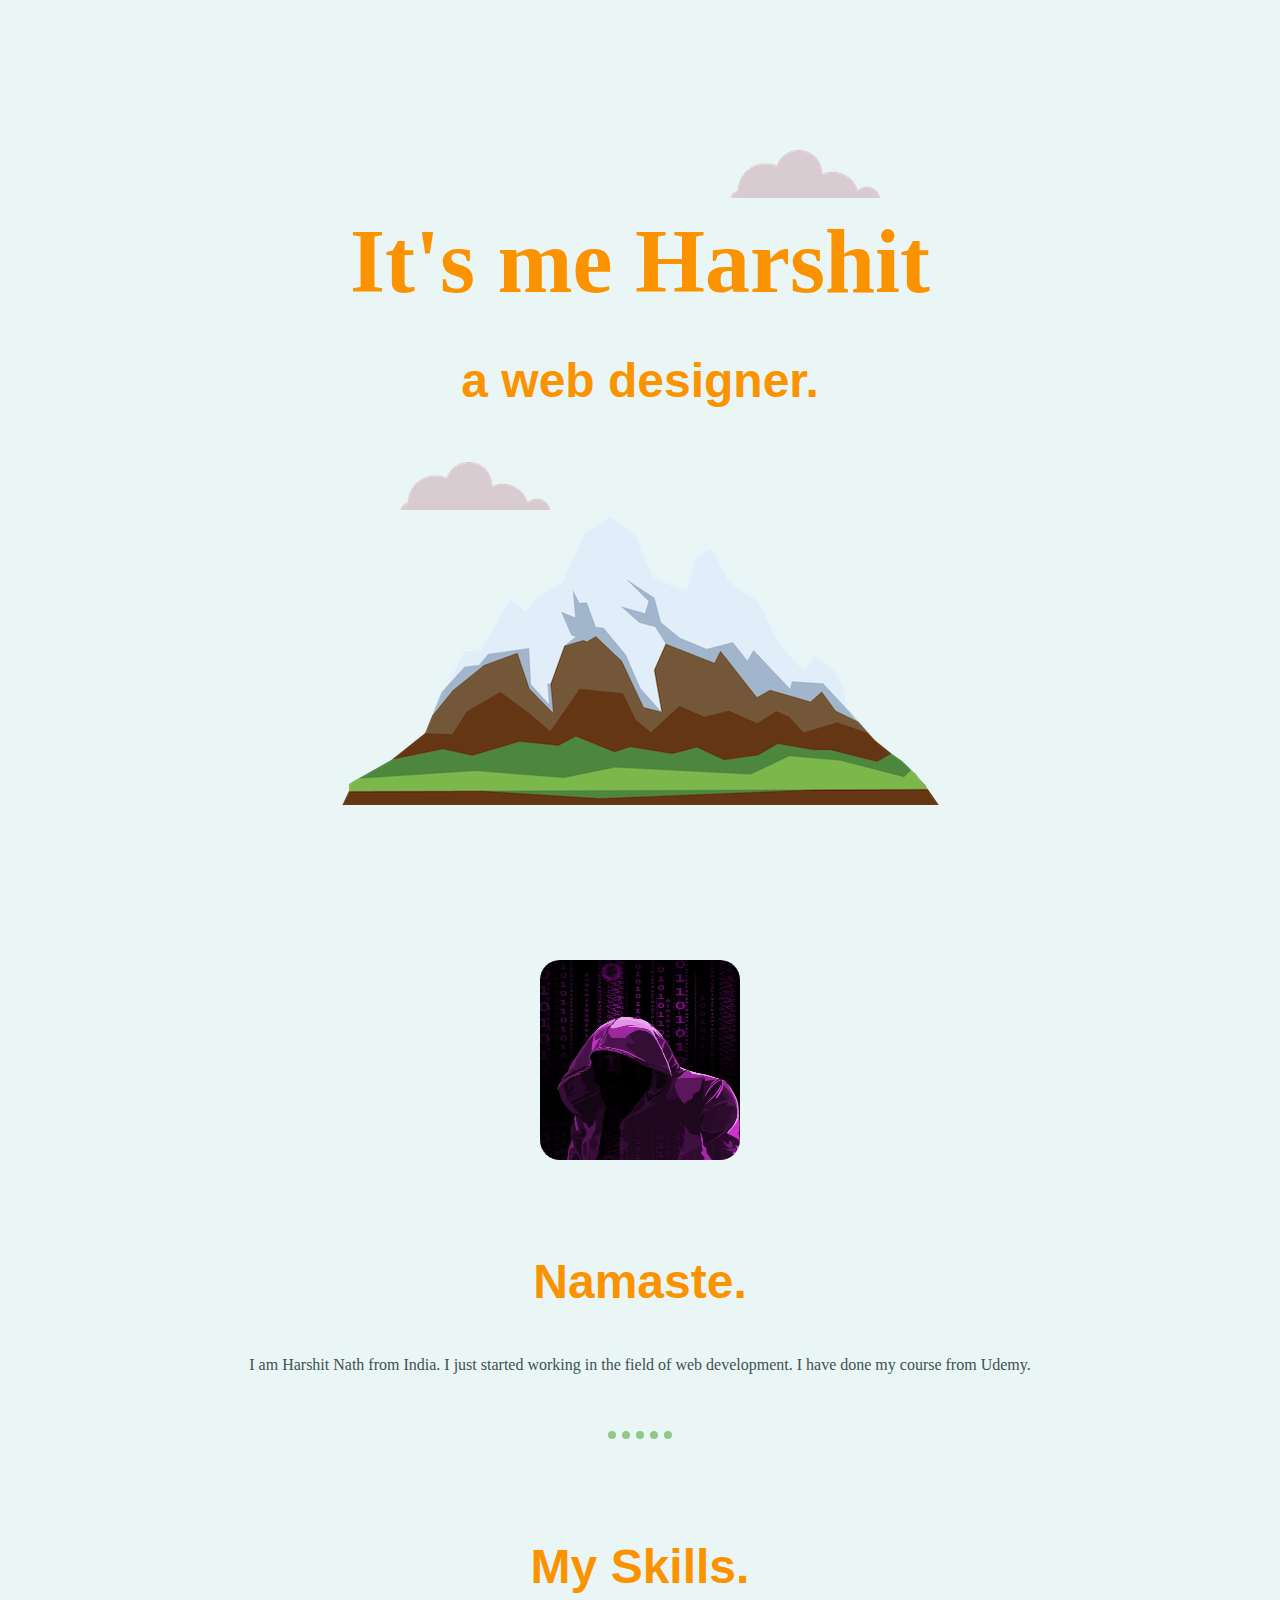
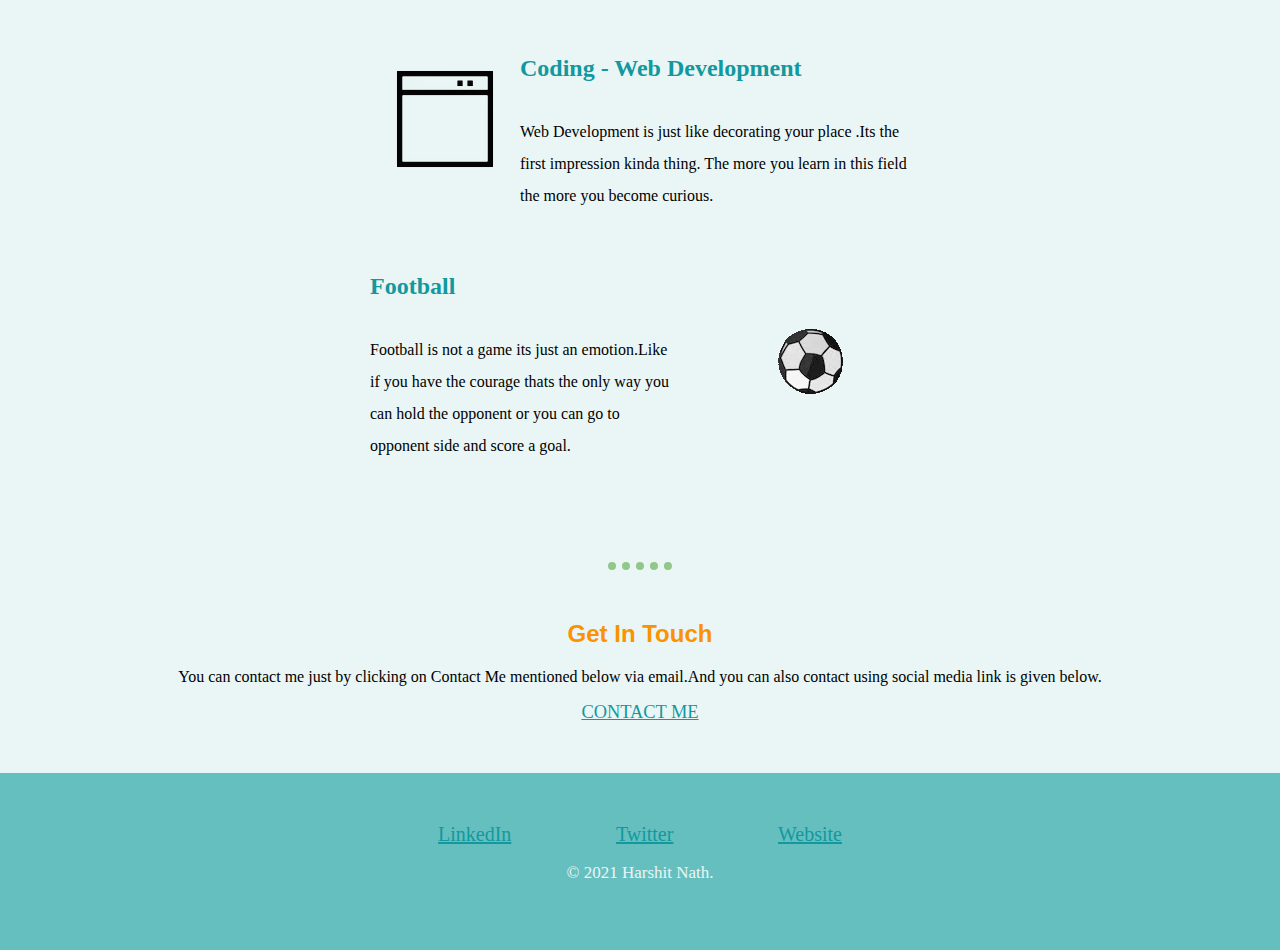
<file: CSS - My site/index.html>
<!DOCTYPE html>
<html lang="en" dir="ltr">

<head>
  <meta charset="utf-8">
  <title>Harshit Nath</title>
  <link rel="stylesheet" href="css/style.css">
  <link rel="icon" href="favicon.ico">
  <link rel="preconnect" href="https://fonts.gstatic.com">
  <link href="https://cdn.jsdelivr.net/npm/bootstrap@5.0.1/dist/css/bootstrap.min.css" rel="stylesheet" integrity="sha384-+0n0xVW2eSR5OomGNYDnhzAbDsOXxcvSN1TPprVMTNDbiYZCxYbOOl7+AMvyTG2x" crossorigin="anonymous">
  <link href="https://fonts.googleapis.com/css2?family=Big+Shoulders+Stencil+Display&family=Bungee&family=Indie+Flower&family=Permanent+Marker&family=Satisfy&display=swap" rel="stylesheet">
</head>

<body>
  <div class="top-container">

    <img class="top-cloud" src="cloud.png" alt="cloud">
    <h1>It's me Harshit</h1>
    <h2 >a web designer.</h2>
    <img class="b-cloud" src="cloud.png" alt="cloud">
    <img src="mountain.png" alt="mountain">
  </div>
  <div class="middle-container">
    <div class="profile">
      <img  class="pf" src="original_file_home.jpg" alt="pf">
      <h2 >Namaste.</h2>
      <p class="para">I am Harshit Nath from India. I just started working in the field of web development. I have done my course from Udemy.</p>
    </div>
    <hr>
    <div class="skills">
      <h2 >My Skills.</h2>
      <div class="skill-row">
        <img class="code" src="200w (1).webp " alt="coding">
        <h3 class="heading">Coding - Web Development</h3>
        <p class="skill-para">Web Development is just like decorating your place .Its the first impression kinda thing. The more you learn in this field the more you become curious. </p>
      </div>
      <div class="skill-row">
        <img class="ball" src="200w.webp" alt="football">
        <h3 class="heading">Football</h3>
        <p class="foot-para">Football is not a game its just an emotion.Like if you have the courage thats the only way you can hold the opponent or you can go to opponent side and score a goal.</p>
      </div>
    </div>
    <hr>
    <div class="contact-me">
      <h2 class="heading">Get In Touch</h2>
      <p>You can contact me just by clicking on Contact Me mentioned below via email.And you can also contact using social media link is given below.</p>
      <a class="btn" href="mailto:name@email.com">CONTACT ME</a>
    </div>
  </div>

  <div class="bottom-container">
    <a class="footer-link" href="https://www.linkedin.com/">LinkedIn</a>
    <a class="footer-link" href="https://twitter.com/">Twitter</a>
    <a class="footer-link" href="https://www.appbrewery.co/">Website</a>
    <p class="e">© 2021 Harshit Nath.</p>
  </div>

</body>

</html>
</file>
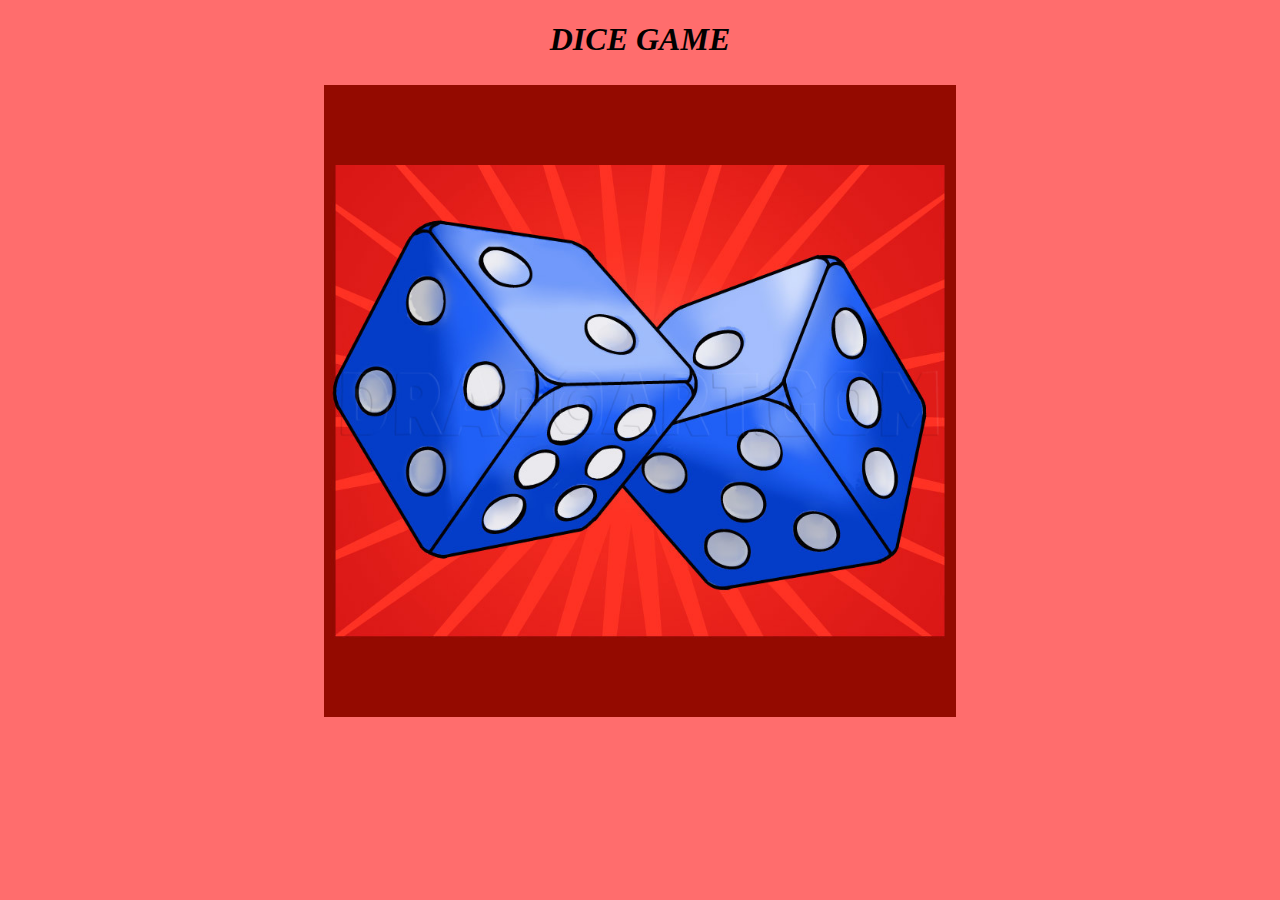
<file: dice game/index.html>
<!DOCTYPE html>
<html lang="en" dir="ltr">
  <head>
    <meta charset="utf-8">
    <title>dice game</title>
    <link rel="stylesheet" href="styles.css">
  </head>
  <body>
    <h1><i>DICE GAME</i></h1>
    <img src="diceimage.jpg" class="image">
  <script src="index.js"></script>
  </body>

</html>
</file>
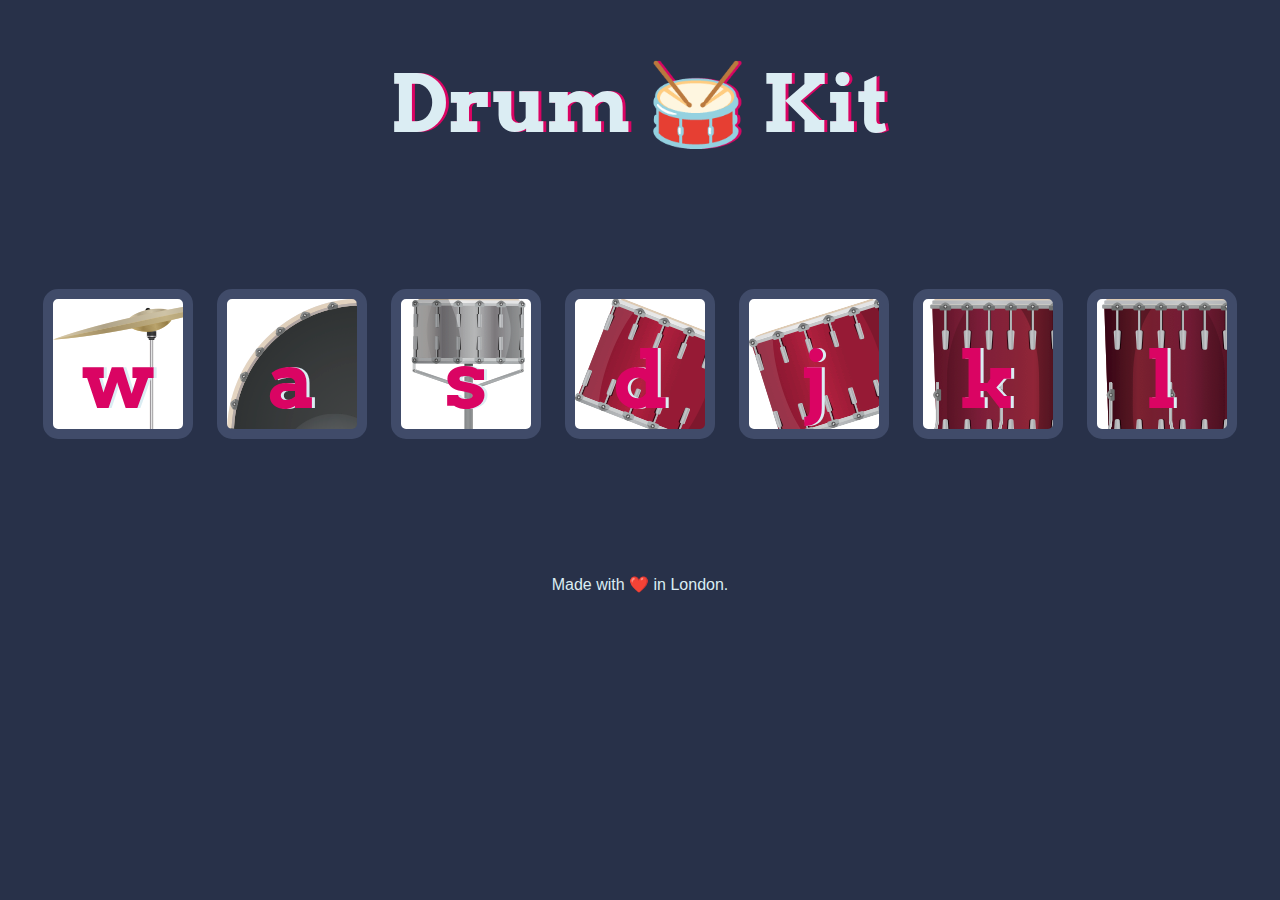
<file: Drum Kit Starting Files/index.html>
<!DOCTYPE html>
<html lang="en" dir="ltr">

<head>
  <meta charset="utf-8">
  <title>Drum Kit</title>
  <link rel="stylesheet" href="styles.css">
  <link href="https://fonts.googleapis.com/css?family=Arvo" rel="stylesheet">
</head>

<body>

  <h1 id="title">Drum 🥁 Kit</h1>
  <div class="set">
    <button class="w drum">w</button>
    <button class="a drum">a</button>
    <button class="s drum">s</button>
    <button class="d drum">d</button>
    <button class="j drum">j</button>
    <button class="k drum">k</button>
    <button class="l drum">l</button>
  </div>


  <footer>
    Made with ❤️ in London.
  </footer>
  <script src="index.js"></script>
</body>

</html>
</file>
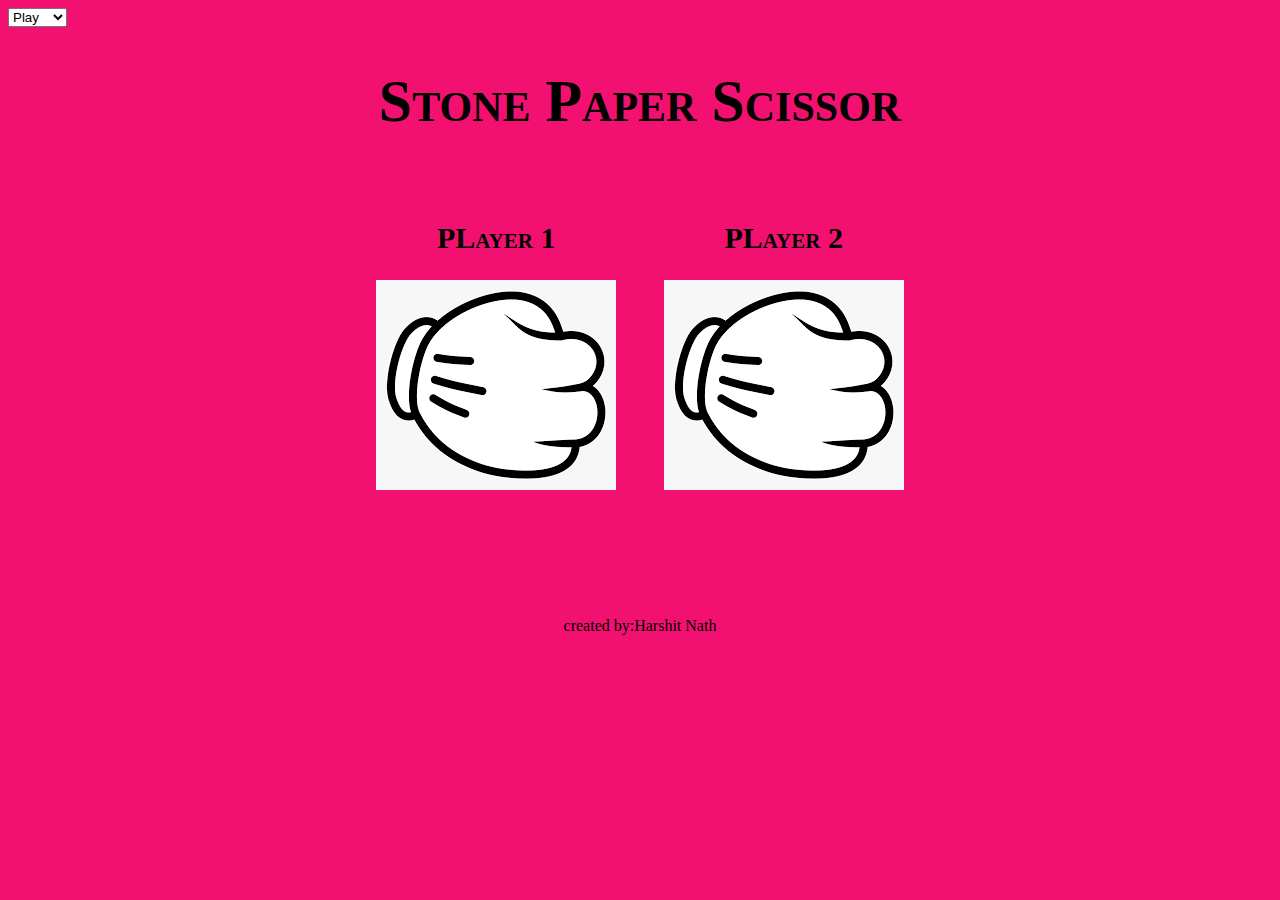
<file: sps/index.html>
<!DOCTYPE html>
<html>
<head>
	<title>SPS</title>
	<link rel="stylesheet" href="style.css">
	<link rel="stylesheet" href="https://fonts.googleapis.com/css?family=Audiowide">
</head>
<body>
	<form>
		<select>
			<option>Play</option>
			<option>Leave</option>
			<option>Stay</option>
		</select>
	</form>
	<div class="sps">
	<h1>Stone Paper Scissor</h1>
	<div class="ic">
		<h2>PLayer 1</h2>
		<img class="img1" src="images/stone.png">
	</div>
	<div class="ic">
	     <h2>PLayer 2</h2>
	     <img class="img2" src="images/stone.png">
	</div>     
    </div> 

    <script src="index.js"></script>
</body>
<footer>
	<p>created by:Harshit Nath</p>
</footer>


</html>
</file>
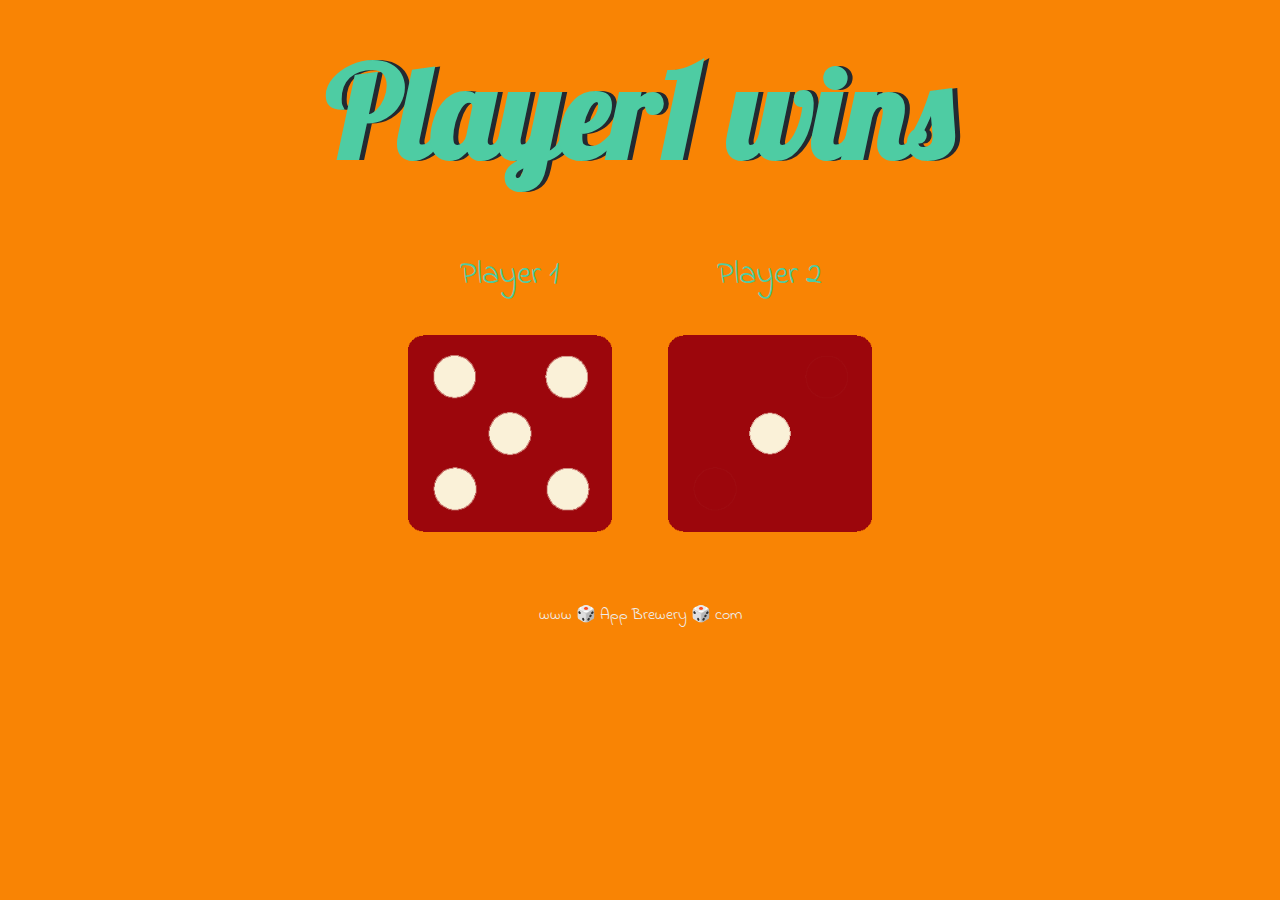
<file: Dicee Challenge - Starting Files/dicee.html>
<!DOCTYPE html>
<html lang="en" dir="ltr">
  <head>
    <meta charset="utf-8">
    <title>Dicee</title>
    <link rel="stylesheet" href="styles.css">
    <link href="https://fonts.googleapis.com/css?family=Indie+Flower|Lobster" rel="stylesheet">

  </head>
  <body>

    <div class="container">
      <h1>Refresh Me</h1>

      <div class="dice">
        <p>Player 1</p>
        <img class="img1" src="images/dice6.png">
      </div>

      <div class="dice">
        <p>Player 2</p>
        <img class="img2" src="images/dice6.png">
      </div>

    </div>
    <script src="index.js"></script>

  </body>

  <footer>
    www 🎲 App Brewery 🎲 com
  </footer>
</html>
</file>
<file: CSS - My site/css/style.css>
.top-container{

  text-align: center;
  position: relative;
  margin:100px;
  padding-top: 100px;
}
body{
  margin: 0;
  background-color: #EAF6F6;
  text-align: center;
  font-size: 1.15rem;
}
h1{
  margin: 10px 0 0 0;
  font-family: 'Staatliches', cursive;
  font-size: 5.625rem;
  color: #fb9300;
}
h2{
  color: #fb9300;
  font-family: 'Do Hyeon', sans-serif;
  font-size: 3.0rem;
  font-weight: bold;
}
p{
  font-family: 'Dancing Script', cursive;
  font-size: 1rem;
}
.top-cloud{
  position: absolute;
  right:300px;
  top:50px;

}
.para{

  color: #40514E;
  font-weight: normal;
  line-height: 2;

}
.profile{
  margin-bottom: 50px;
}
hr{
  color: #91c788;
  border-style: dotted none none none;
  border-width: 8px;
  width: 5%;
}
.heading{
  font-size: 1.5rem;
}
.b-cloud{
  position: absolute;
  bottom:300px;
  left:300px;
}
.pf{
  width:200px;
  height:200px;
  margin:50px;

  border-radius: 20px;
}
h3{
  color: #11999E;
}
a{
  color: #11999E;
}
.skill-row{
  width:50%;
  margin: 50px auto;
  text-align: left;
  line-height: 2;

}
.code{

  float: left;
  width:150px;
  height:150px;
}
.ball{
  width:25;
  float:right;
  padding-left: 30px;
}
.btn:hover{
  color: #fb9300;

}
.bottom-container{
  background-color: #66BFBF;
  padding: 50px;
}
.e{
  color: #EAF6F6;
  font-size: 17px;
}
.skills{
  margin: 100px;

}
.contact-me{
  margin: 50px ;
}
.footer-link{
  padding:50px;
  font-size: 20px;
}
.footer-link:hover{
  color: #8fd6e1;
}
</file>
<file: dice game/styles.css>
body{
	background-color: #FF6D6D;
	text-align: center;
}
.image{
	width: 50%;
	height: 50%;
	margin: 5px 10px 5px;
}
</file>
<file: Drum Kit Starting Files/styles.css>
body {
  text-align: center;
  background-color: #283149;
}

h1 {
  font-size: 5rem;
  color: #DBEDF3;
  font-family: "Arvo", cursive;
  text-shadow: 3px 0 #DA0463;

}

footer {
  color: #DBEDF3;
  font-family: sans-serif;
}

.w {
  background-image: url("images/crash.png");

}

.a {
  background-image: url("images/kick.png");
}

.s {
  background-image: url("images/snare.png");
}

.d {
  background-image: url("images/tom1.png");
}

.j {
  background-image: url("images/tom2.png");
}

.k {
  background-image: url("images/tom3.png");
}

.l {
  background-image: url("images/tom4.png");
}

.set {
  margin: 10% auto;
}

.game-over {
  background-color: red;
  opacity: 0.8;
}

.pressed {
  box-shadow: 0 3px 4px 0 #DBEDF3;
  opacity: 0.5;
}

.red {
  color: red;
}

.drum {
  outline: none;
  border: 10px solid #404B69;
  font-size: 5rem;
  font-family: 'Arvo', cursive;
  line-height: 2;
  font-weight: 900;
  color: #DA0463;
  text-shadow: 3px 0 #DBEDF3;
  border-radius: 15px;
  display: inline-block;
  width: 150px;
  height: 150px;
  text-align: center;
  margin: 10px;
  background-color: white;
}
</file>
<file: sps/style.css>
body{
	background-color: #F21170;
}
.sps{
	text-align: center;
	font-style: "Audiowide", sans-serif;
	font-variant-caps: small-caps;
	font-size:30px;
	text-shadow: 5px;
}
.ic{
	display: inline-block;
	margin:20px;
}
h2{
	font-style:"Audiowide", sans-serif ; 
	font-size: 30px;
}
footer{
	text-align: center;
	font-style: "Audiowide", sans-serif;
	margin-top: 100px;
}
</file>
<file: Dicee Challenge - Starting Files/styles.css>
.container {
  width: 70%;
  margin: auto;
  text-align: center;
}

.dice {
  text-align: center;
  display: inline-block;

}

body {
  /*background-color: #393E46;*/
  background-color: #F98404;
}

h1 {
  margin: 30px;
  font-family: 'Lobster', cursive;
  text-shadow: 5px 0 #232931;
  font-size: 8rem;
  color: #4ECCA3;
}

p {
  font-size: 2rem;
  color: #4ECCA3;
  font-family: 'Indie Flower', cursive;
}

img {
  width: 80%;
}

footer {
  margin-top: 5%;
  color: #EEEEEE;
  text-align: center;
  font-family: 'Indie Flower', cursive;

}
</file>
